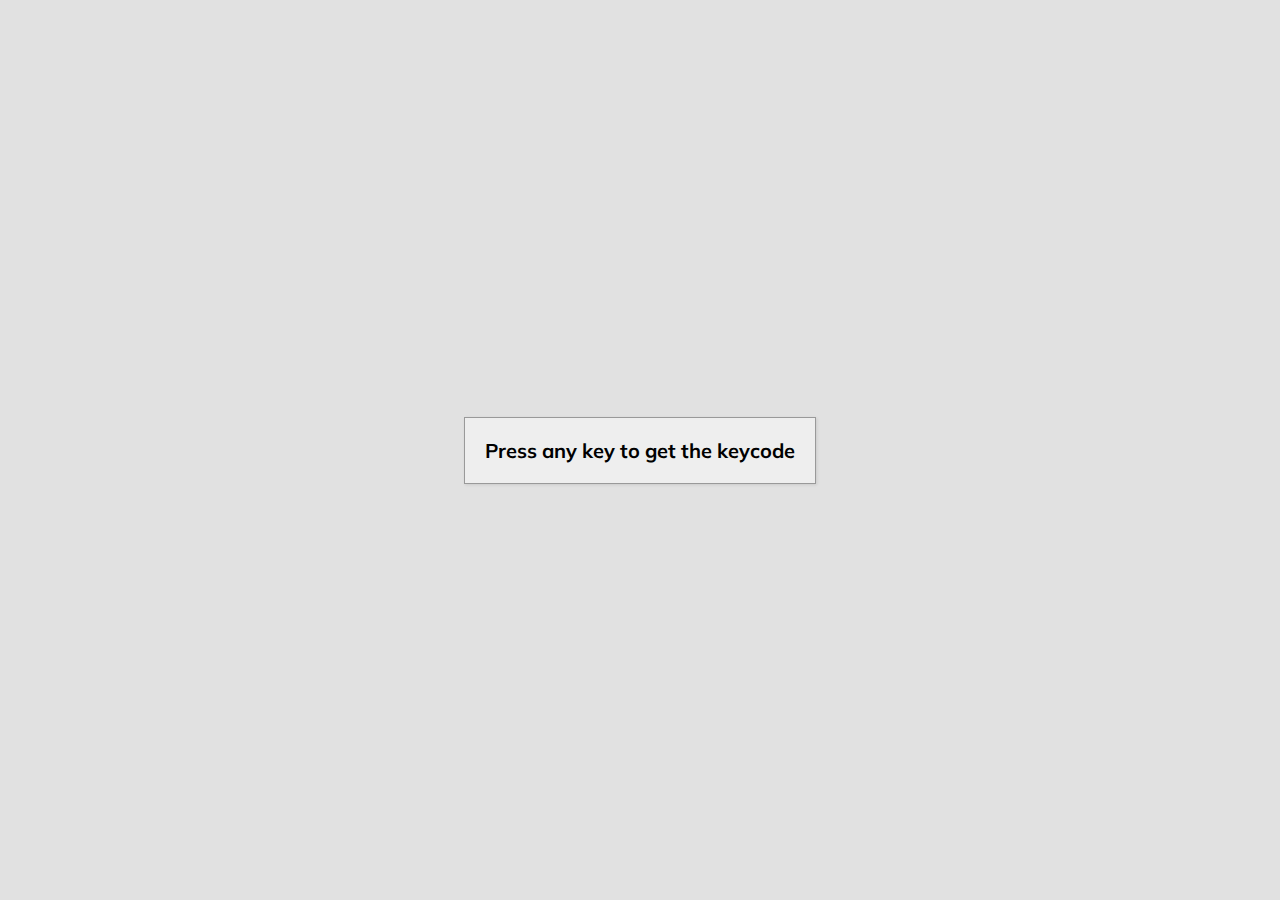
<file: EventKeyCodes/index.html>
<!DOCTYPE html>
<html lang="en">

<head>
    <meta charset="UTF-8">
    <meta http-equiv="X-UA-Compatible" content="IE=edge">
    <meta name="viewport" content="width=device-width, initial-scale=1.0">
    <link rel="stylesheet" href="https://cdnjs.cloudflare.com/ajax/libs/font-awesome/6.0.0-beta2/css/all.min.css">
    <link rel="stylesheet" href="style.css">
    <title>Event Key Codes</title>
</head>

<body>
    <div id="insert">

        <div class="key">
            Press any key to get the keycode
        </div>
    </div>

    <script src="script.js"></script>
</body>

</html>
</file>
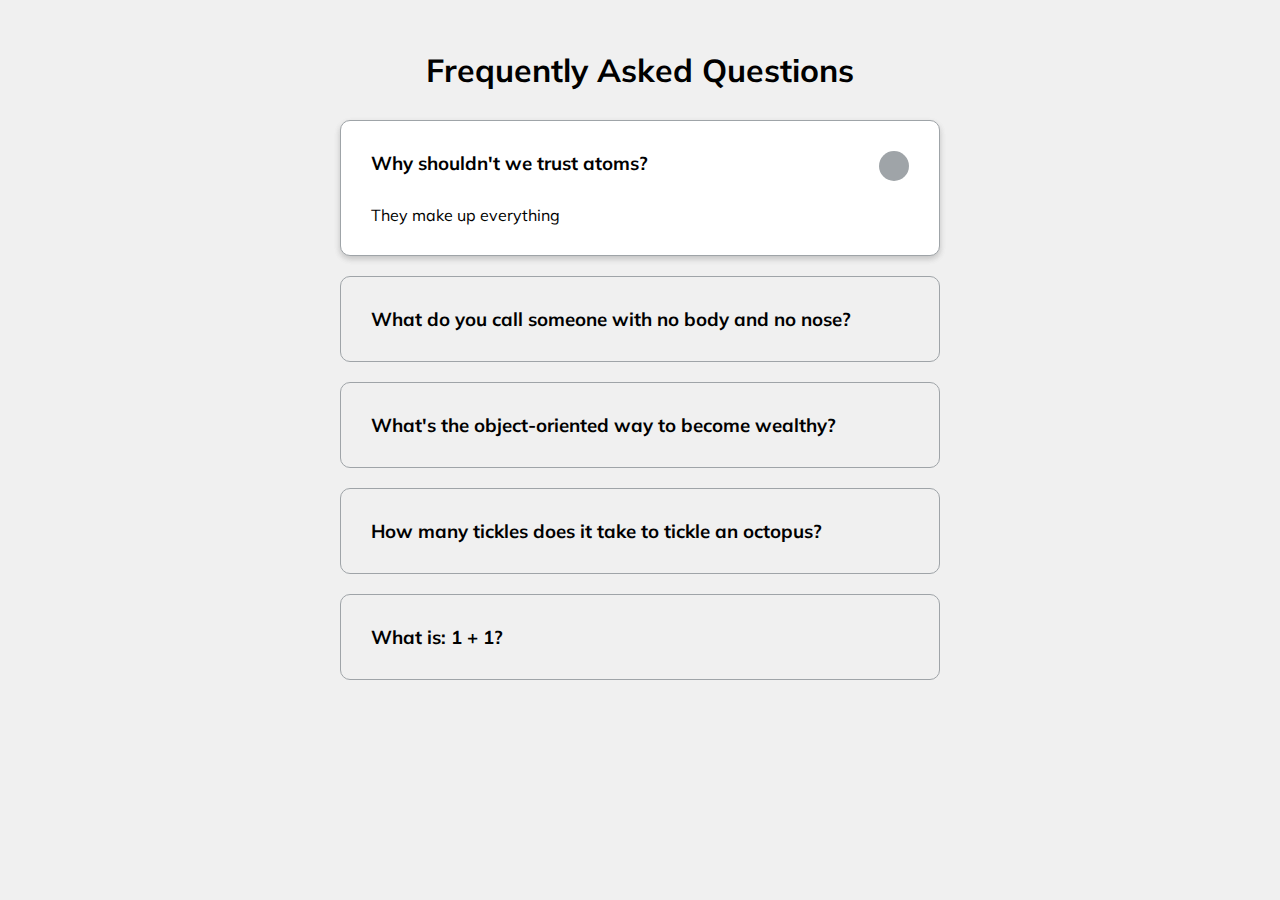
<file: FAQCollapse/index.html>
<!DOCTYPE html>
<html lang="en">

<head>
    <meta charset="UTF-8">
    <meta http-equiv="X-UA-Compatible" content="IE=edge">
    <meta name="viewport" content="width=device-width, initial-scale=1.0">
    <link rel="stylesheet" href="https://cdnjs.cloudflare.com/ajax/libs/font-awesome/5.14.0/css/all.min.css"
        integrity="sha512-1PKOgIY59xJ8Co8+NE6FZ+LOAZKjy+KY8iq0G4B3CyeY6wYHN3yt9PW0XpSriVlkMXe40PTKnXrLnZ9+fkDaog=="
        crossorigin="anonymous" />
    <link rel="stylesheet" href="style.css" />
    <title>FAQ</title>
</head>

<body>
    <h1>Frequently Asked Questions</h1>
    <div class="faq-container">
        <div class="faq active">
            <h3 class="faq-title">
                Why shouldn't we trust atoms?
            </h3>

            <p class="faq-text">
                They make up everything
            </p>

            <button class="faq-toggle">
                <i class="fas fa-chevron-down"></i>
                <i class="fas fa-times"></i>
            </button>
        </div>

        <div class="faq">
            <h3 class="faq-title">
                What do you call someone with no body and no nose?
            </h3>
            <p class="faq-text">
                Nobody knows.
            </p>
            <button class="faq-toggle">
                <i class="fas fa-chevron-down"></i>
                <i class="fas fa-times"></i>
            </button>
        </div>

        <div class="faq">
            <h3 class="faq-title">
                What's the object-oriented way to become wealthy?
            </h3>
            <p class="faq-text">
                Inheritance.
            </p>
            <button class="faq-toggle">
                <i class="fas fa-chevron-down"></i>
                <i class="fas fa-times"></i>
            </button>
        </div>

        <div class="faq">
            <h3 class="faq-title">
                How many tickles does it take to tickle an octopus?
            </h3>
            <p class="faq-text">
                Ten-tickles!
            </p>
            <button class="faq-toggle">
                <i class="fas fa-chevron-down"></i>
                <i class="fas fa-times"></i>
            </button>
        </div>

        <div class="faq">
            <h3 class="faq-title">
                What is: 1 + 1?
            </h3>
            <p class="faq-text">
                Depends on who are you asking.
            </p>
            <button class="faq-toggle">
                <i class="fas fa-chevron-down"></i>
                <i class="fas fa-times"></i>
            </button>
        </div>
    </div>
    <script src="script.js"></script>
</body>

</html>
</file>
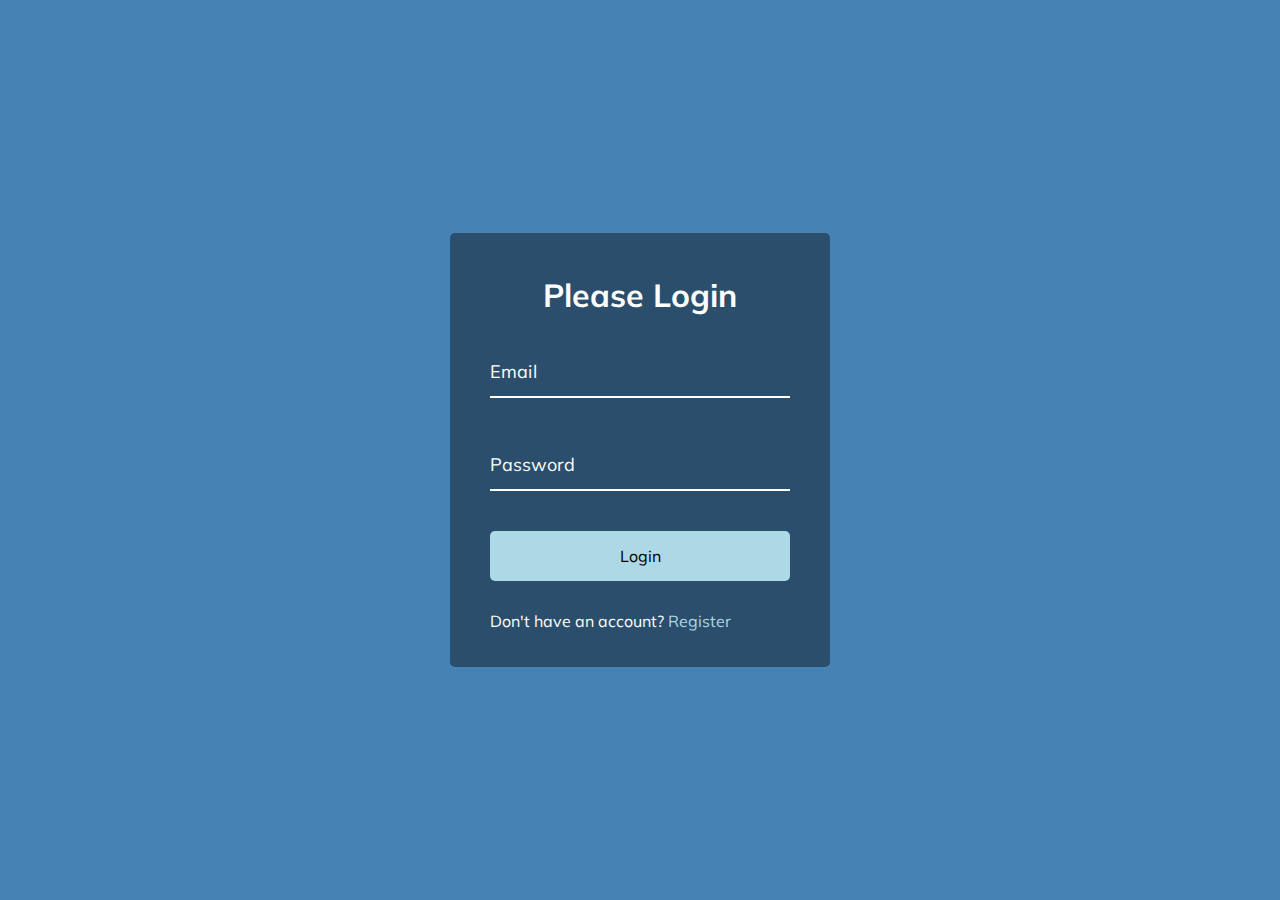
<file: FormWaveAnimation/index.html>
<!DOCTYPE html>
<html lang="en">

<head>
    <meta charset="UTF-8">
    <meta http-equiv="X-UA-Compatible" content="IE=edge">
    <meta name="viewport" content="width=device-width, initial-scale=1.0">
    <link rel="stylesheet" href="style.css">
    <title>FormWaveAnimation</title>
</head>

<body>
    <div class="container">
        <h1>Please Login</h1>
        <form>
            <div class="form-control">
                <input type="text" required>
                <label>Email</label>
            </div>
            <div class="form-control">
                <input type="password" required>
                <label>Password</label>
            </div>
            <button class="btn">Login</button>
            <p class="text">Don't have an account? <a href="#">Register</a> </p>

        </form>
    </div>
    <script src="script.js"></script>
</body>

</html>
</file>
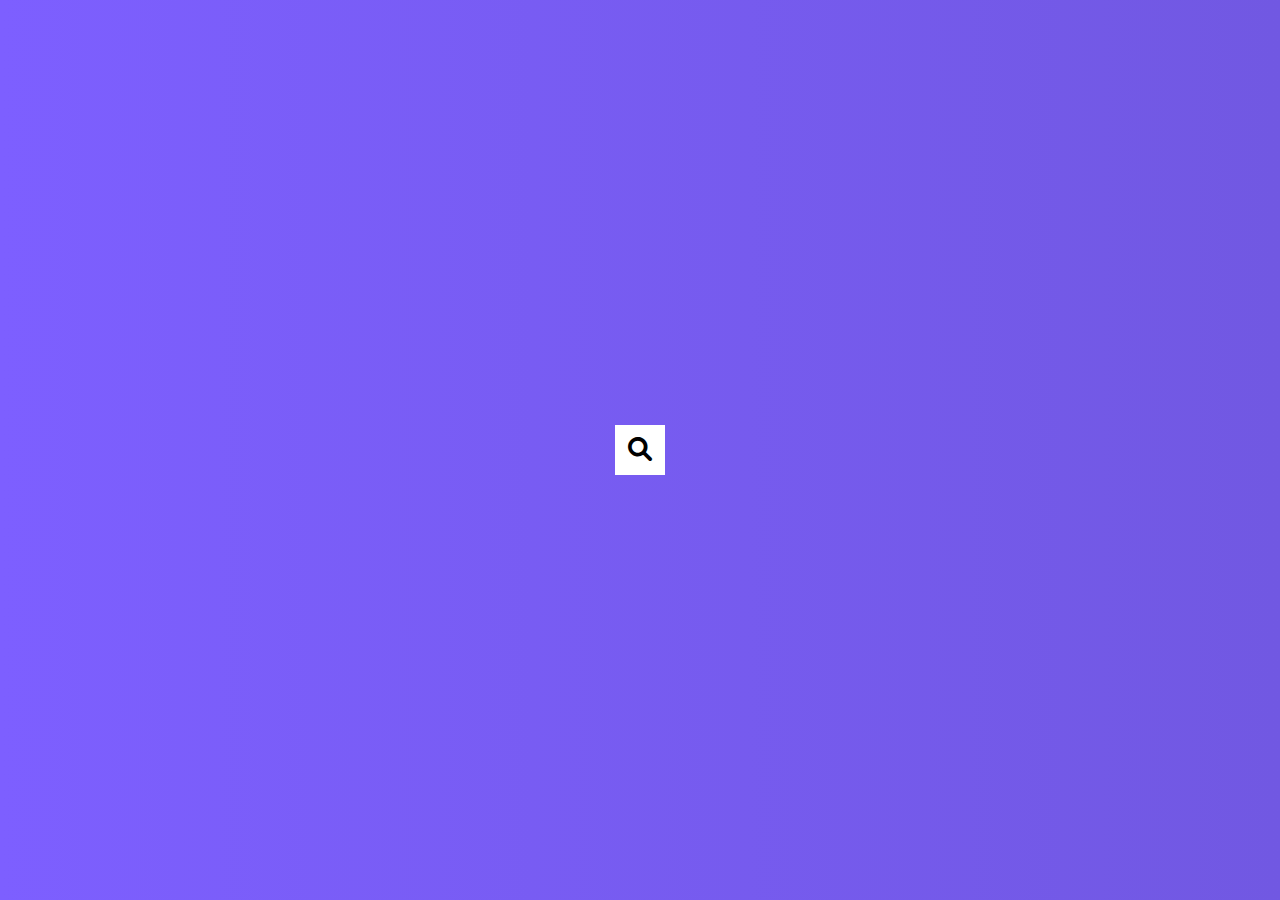
<file: HiddenSearchBox/index.html>
<!DOCTYPE html>
<html lang="en">
<head>
    <meta charset="UTF-8">
    <meta http-equiv="X-UA-Compatible" content="IE=edge">
    <meta name="viewport" content="width=device-width, initial-scale=1.0">
    <link rel="stylesheet" href="https://cdnjs.cloudflare.com/ajax/libs/font-awesome/6.0.0-beta2/css/all.min.css">
    <link rel="stylesheet" href="style.css">
    <title>Hidden Search Box</title>
</head>
<body>
    <div class="search">
        <input type="text" class="input" placeholder="Search...">
        <button class="btn">
            <i class="fas fa-search"></i>
        </button>
    </div>

    <script src="script.js"></script>
</body>
</html>
</file>
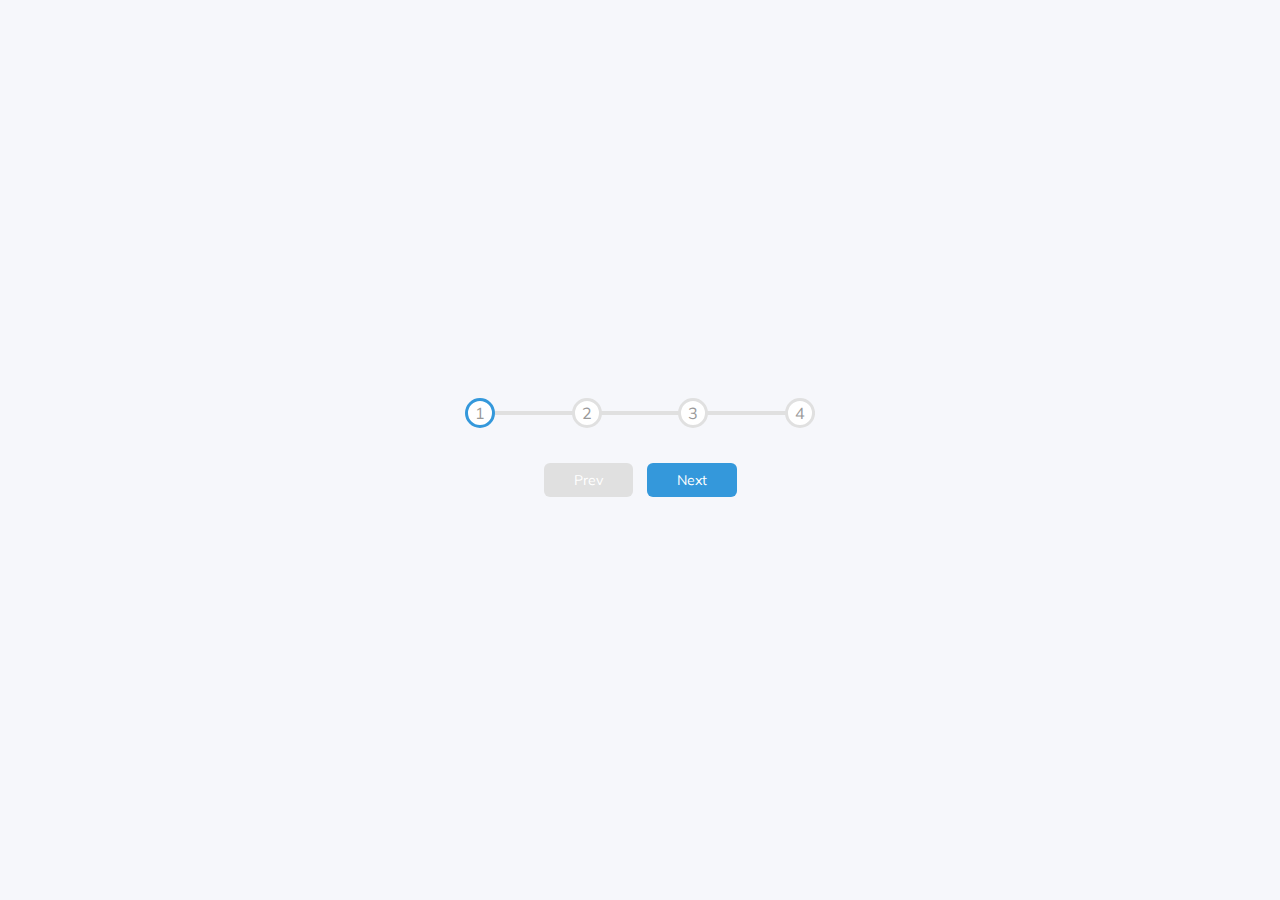
<file: ProgressSteps/index.html>
<!DOCTYPE html>
<html lang="en">
<head>
    <meta charset="UTF-8">
    <meta http-equiv="X-UA-Compatible" content="IE=edge">
    <meta name="viewport" content="width=device-width, initial-scale=1.0">
    <link rel="stylesheet" href="https://cdnjs.cloudflare.com/ajax/libs/font-awesome/6.0.0-beta2/css/all.min.css">
    <link rel="stylesheet" href="style.css">
    <title>Progress Steps</title>
</head>
<body>
    <div class="container">
        <div class="progress-container">
            <div class="progress" id="progress"></div>
            <div class="circle active">1</div>
            <div class="circle">2</div>
            <div class="circle">3</div>
            <div class="circle">4</div>
        </div>
            <button class="btn" id="prev" disabled>Prev</button>
            <button class="btn" id="next">Next</button>
        </div>
    <script src="script.js"></script>
</body>
</html>
</file>
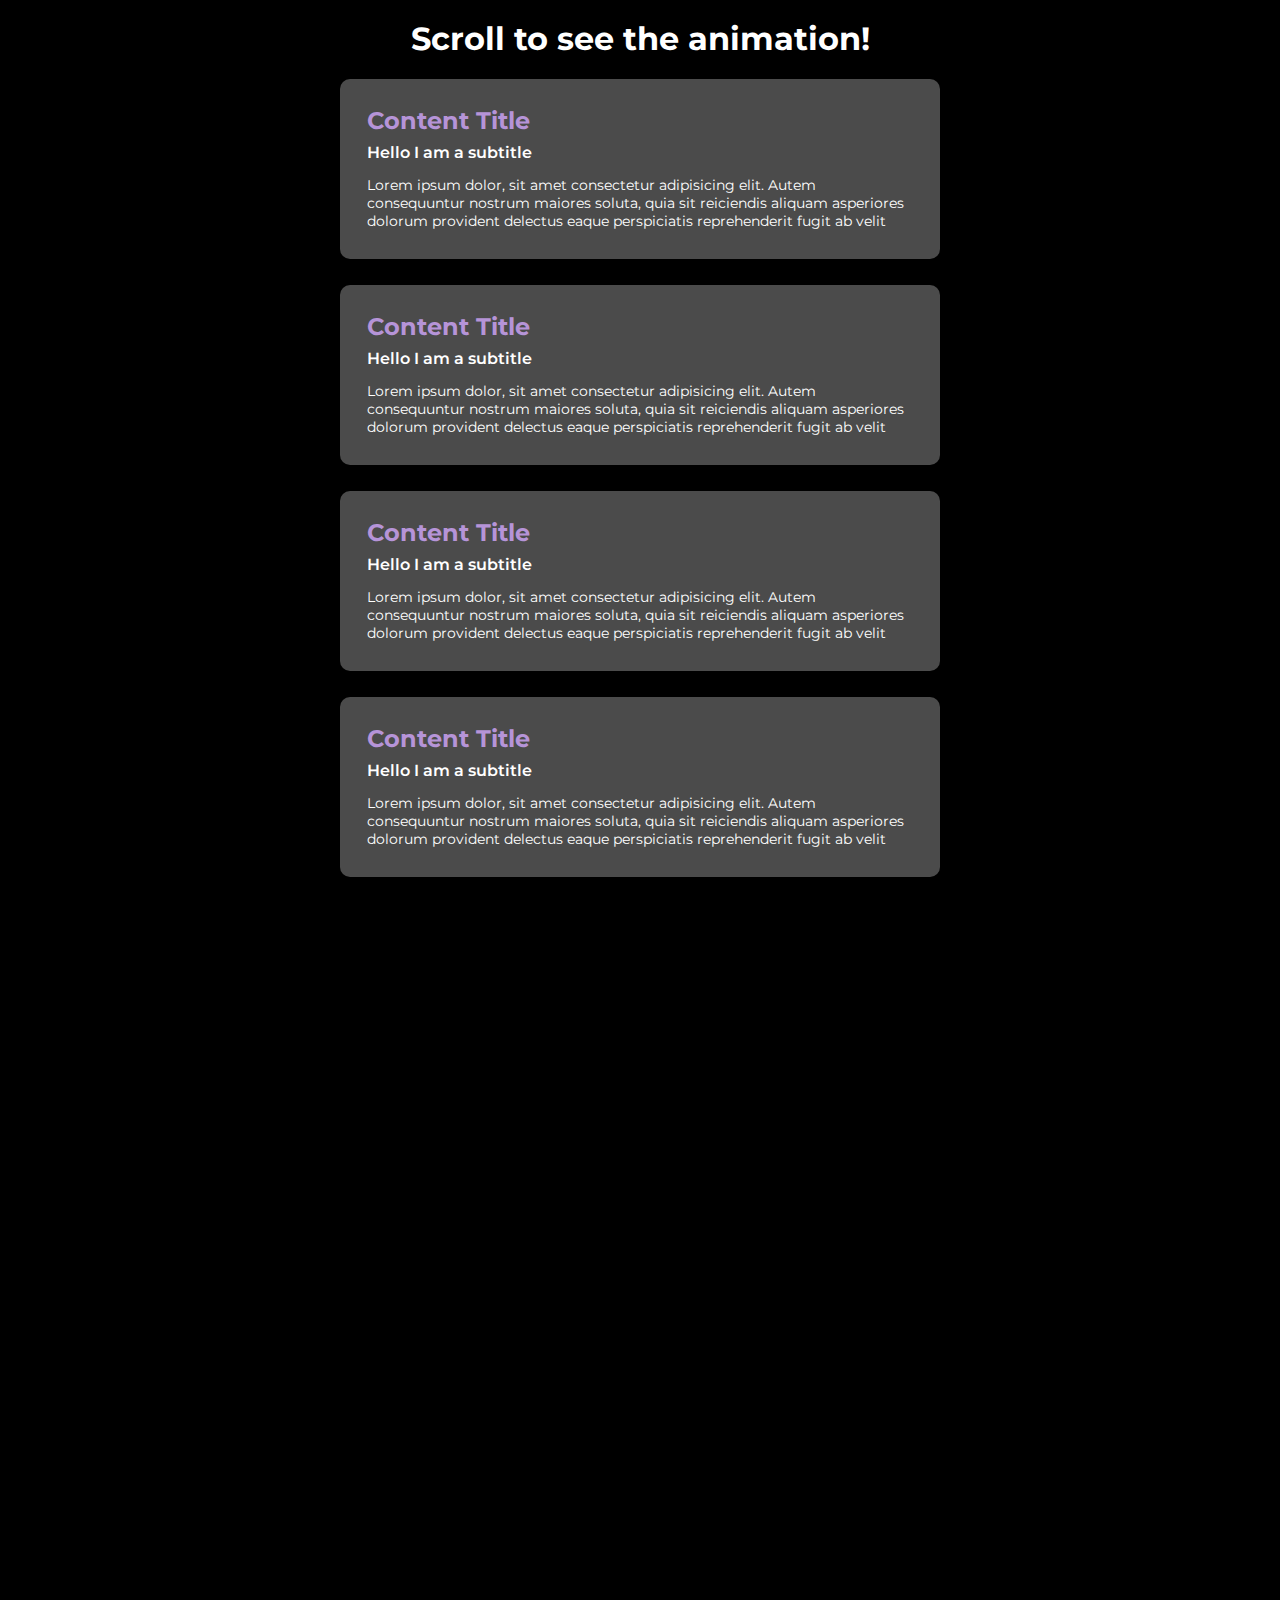
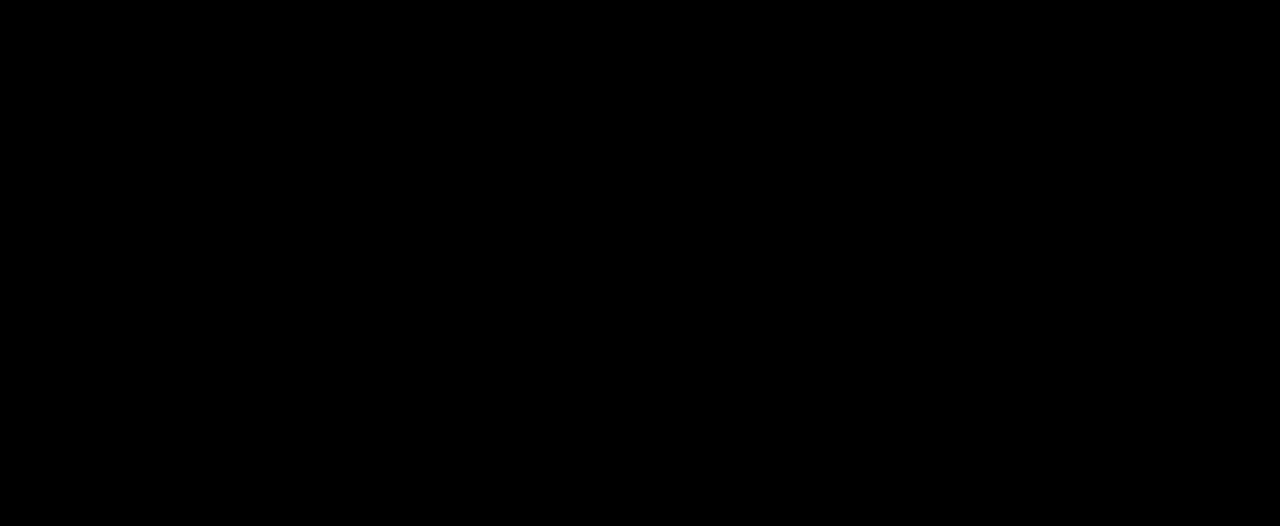
<file: ScrollAnimation/index.html>
<!DOCTYPE html>
<html lang="en">
<head>
    <meta charset="UTF-8">
    <meta http-equiv="X-UA-Compatible" content="IE=edge">
    <meta name="viewport" content="width=device-width, initial-scale=1.0">
    <link rel="stylesheet" href="https://cdnjs.cloudflare.com/ajax/libs/font-awesome/6.0.0-beta2/css/all.min.css">
    <link rel="stylesheet" href="style.css">
    <title>ScrollAnimation</title>
</head>
<body>
    <h1>Scroll to see the animation!</h1>
    <div class="box">
        <p class="head">Content Title</p>
        <p class="subhead">Hello I am a subtitle</p>
        <p class="para">Lorem ipsum dolor, sit amet consectetur adipisicing elit. Autem consequuntur nostrum maiores soluta, quia sit reiciendis aliquam asperiores dolorum provident delectus eaque perspiciatis reprehenderit fugit ab velit </p>
    </div>
    <div class="box">
        <p class="head">Content Title</p>
        <p class="subhead">Hello I am a subtitle</p>
        <p class="para">Lorem ipsum dolor, sit amet consectetur adipisicing elit. Autem consequuntur nostrum maiores soluta, quia sit reiciendis aliquam asperiores dolorum provident delectus eaque perspiciatis reprehenderit fugit ab velit </p>
    </div>
    <div class="box">
        <p class="head">Content Title</p>
        <p class="subhead">Hello I am a subtitle</p>
        <p class="para">Lorem ipsum dolor, sit amet consectetur adipisicing elit. Autem consequuntur nostrum maiores soluta, quia sit reiciendis aliquam asperiores dolorum provident delectus eaque perspiciatis reprehenderit fugit ab velit </p>
    </div>
    <div class="box">
        <p class="head">Content Title</p>
        <p class="subhead">Hello I am a subtitle</p>
        <p class="para">Lorem ipsum dolor, sit amet consectetur adipisicing elit. Autem consequuntur nostrum maiores soluta, quia sit reiciendis aliquam asperiores dolorum provident delectus eaque perspiciatis reprehenderit fugit ab velit </p>
    </div>
    <div class="box">
        <p class="head">Content Title</p>
        <p class="subhead">Hello I am a subtitle</p>
        <p class="para">Lorem ipsum dolor, sit amet consectetur adipisicing elit. Autem consequuntur nostrum maiores soluta, quia sit reiciendis aliquam asperiores dolorum provident delectus eaque perspiciatis reprehenderit fugit ab velit </p>
    </div>
    <div class="box">
        <p class="head">Content Title</p>
        <p class="subhead">Hello I am a subtitle</p>
        <p class="para">Lorem ipsum dolor, sit amet consectetur adipisicing elit. Autem consequuntur nostrum maiores soluta, quia sit reiciendis aliquam asperiores dolorum provident delectus eaque perspiciatis reprehenderit fugit ab velit </p>
    </div>
    <div class="box">
        <p class="head">Content Title</p>
        <p class="subhead">Hello I am a subtitle</p>
        <p class="para">Lorem ipsum dolor, sit amet consectetur adipisicing elit. Autem consequuntur nostrum maiores soluta, quia sit reiciendis aliquam asperiores dolorum provident delectus eaque perspiciatis reprehenderit fugit ab velit </p>
    </div>
    <div class="box">
        <p class="head">Content Title</p>
        <p class="subhead">Hello I am a subtitle</p>
        <p class="para">Lorem ipsum dolor, sit amet consectetur adipisicing elit. Autem consequuntur nostrum maiores soluta, quia sit reiciendis aliquam asperiores dolorum provident delectus eaque perspiciatis reprehenderit fugit ab velit </p>
    </div>
    <div class="box">
        <p class="head">Content Title</p>
        <p class="subhead">Hello I am a subtitle</p>
        <p class="para">Lorem ipsum dolor, sit amet consectetur adipisicing elit. Autem consequuntur nostrum maiores soluta, quia sit reiciendis aliquam asperiores dolorum provident delectus eaque perspiciatis reprehenderit fugit ab velit </p>
    </div>
    <div class="box">
        <p class="head">Content Title</p>
        <p class="subhead">Hello I am a subtitle</p>
        <p class="para">Lorem ipsum dolor, sit amet consectetur adipisicing elit. Autem consequuntur nostrum maiores soluta, quia sit reiciendis aliquam asperiores dolorum provident delectus eaque perspiciatis reprehenderit fugit ab velit </p>
    </div>
    
    <script src="script.js"></script>
</body>
</html>
</file>
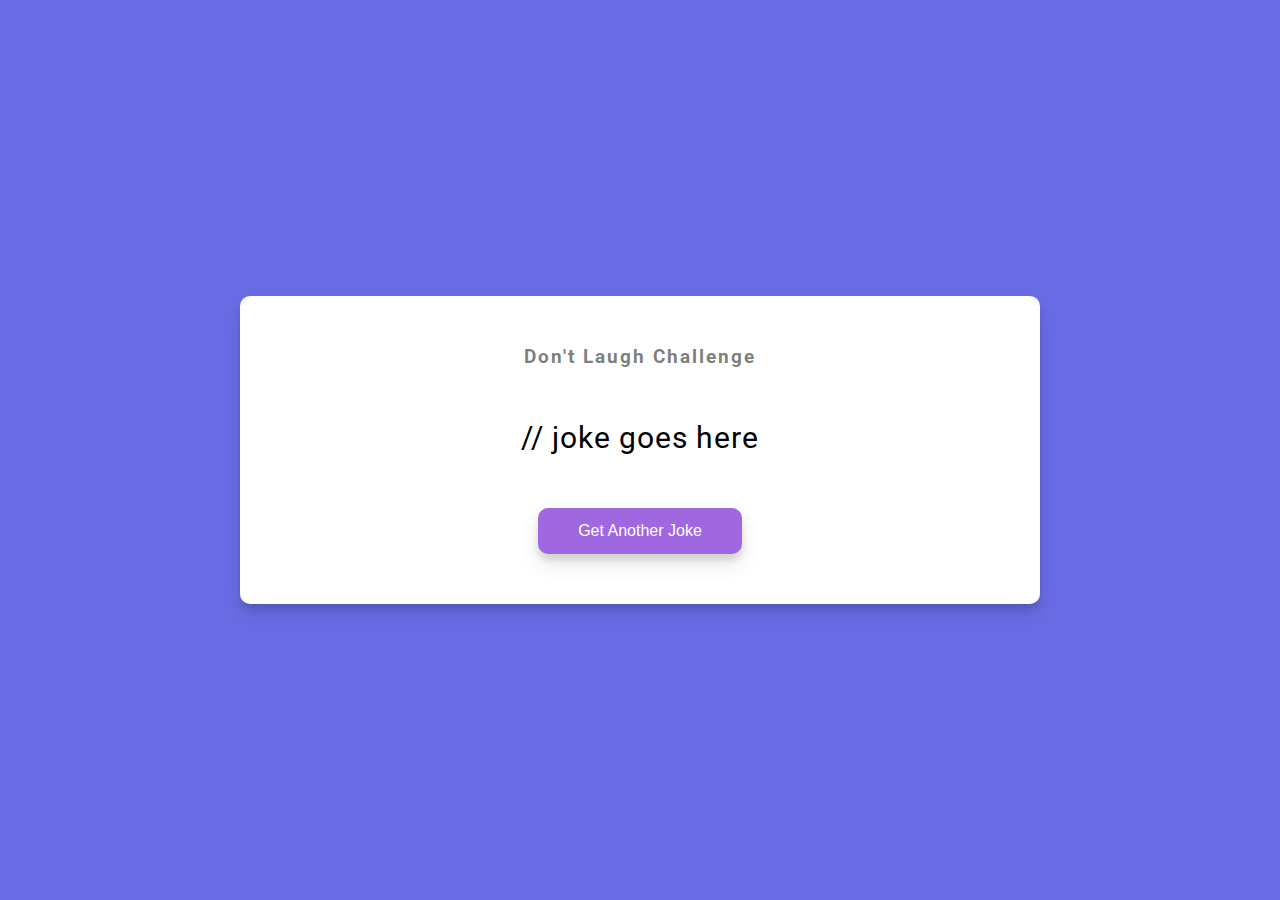
<file: SillyJokes/index.html>
<!DOCTYPE html>
<html lang="en">

<head>
    <meta charset="UTF-8">
    <meta http-equiv="X-UA-Compatible" content="IE=edge">
    <meta name="viewport" content="width=device-width, initial-scale=1.0">
    <link rel="stylesheet" href="https://cdnjs.cloudflare.com/ajax/libs/font-awesome/6.0.0-beta2/css/all.min.css">
    <link rel="stylesheet" href="style.css">
    <title>Silly Jokes</title>
</head>

<body>
    <div class="container">
        <h3>Don't Laugh Challenge</h3>
        <div id="joke" class="joke">
            // joke goes here
        </div>
        <button id="jokeBtn" class="btn">Get Another Joke</button>
    </div>

    <script src="script.js"></script>
</body>

</html>
</file>
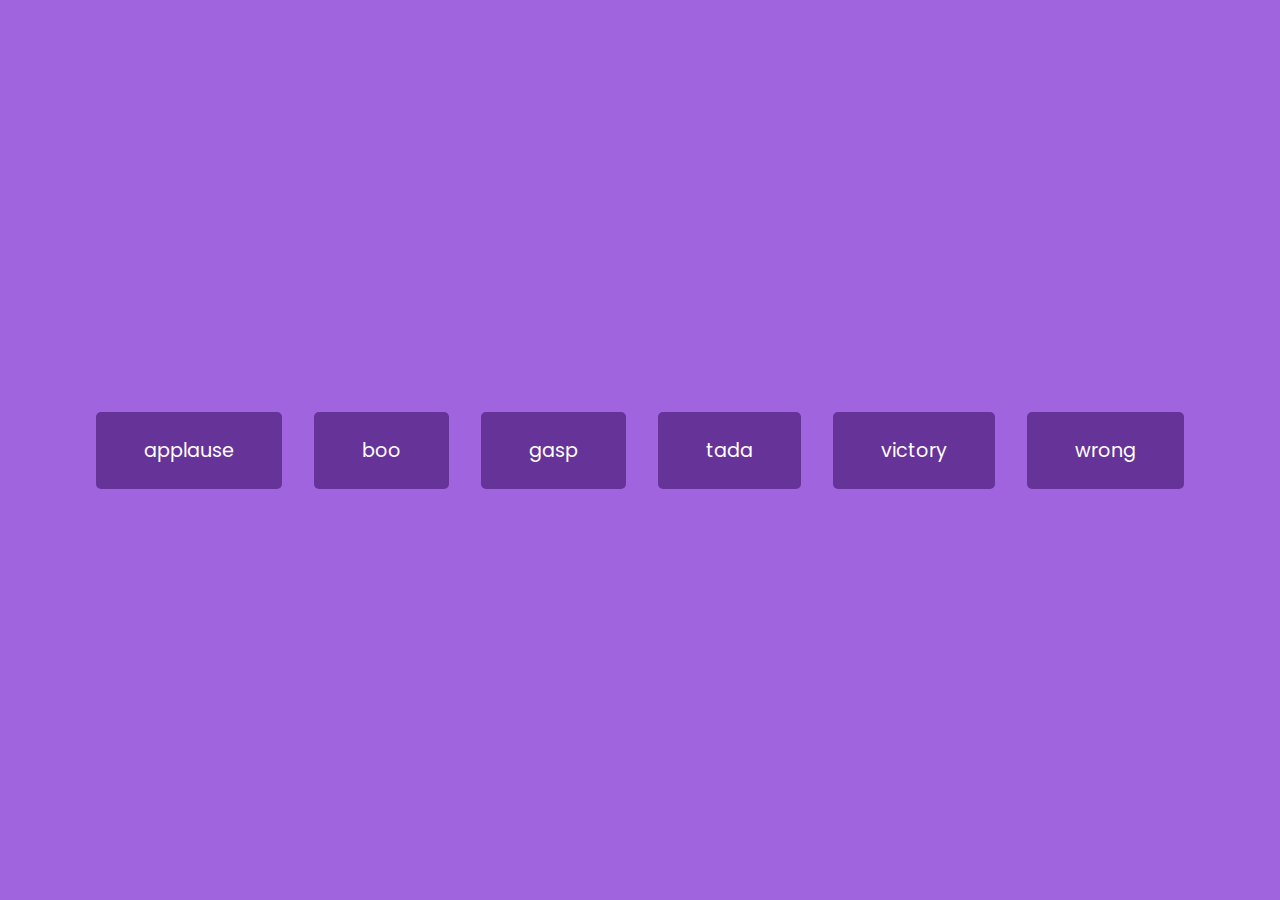
<file: SoundBoard/index.html>
<!DOCTYPE html>
<html lang="en">

<head>
    <meta charset="UTF-8">
    <meta http-equiv="X-UA-Compatible" content="IE=edge">
    <meta name="viewport" content="width=device-width, initial-scale=1.0">
    <link rel="stylesheet" href="https://cdnjs.cloudflare.com/ajax/libs/font-awesome/6.0.0-beta2/css/all.min.css">
    <link rel="stylesheet" href="style.css">
    <title>Sound Board</title>
</head>

<body>
    <audio id="applause" src="sounds/sound-board_sounds_applause.mp3"></audio>
    <audio id="boo" src="sounds/sound-board_sounds_boo.mp3"></audio>
    <audio id="gasp" src="sounds/sound-board_sounds_gasp.mp3"></audio>
    <audio id="tada" src="sounds/sound-board_sounds_tada.mp3"></audio>
    <audio id="victory" src="sounds/sound-board_sounds_victory.mp3"></audio>
    <audio id="wrong" src="sounds/sound-board_sounds_wrong.mp3"></audio>

    <div id="buttons"></div>
    <script src="script.js"></script>
</body>

</html>
</file>
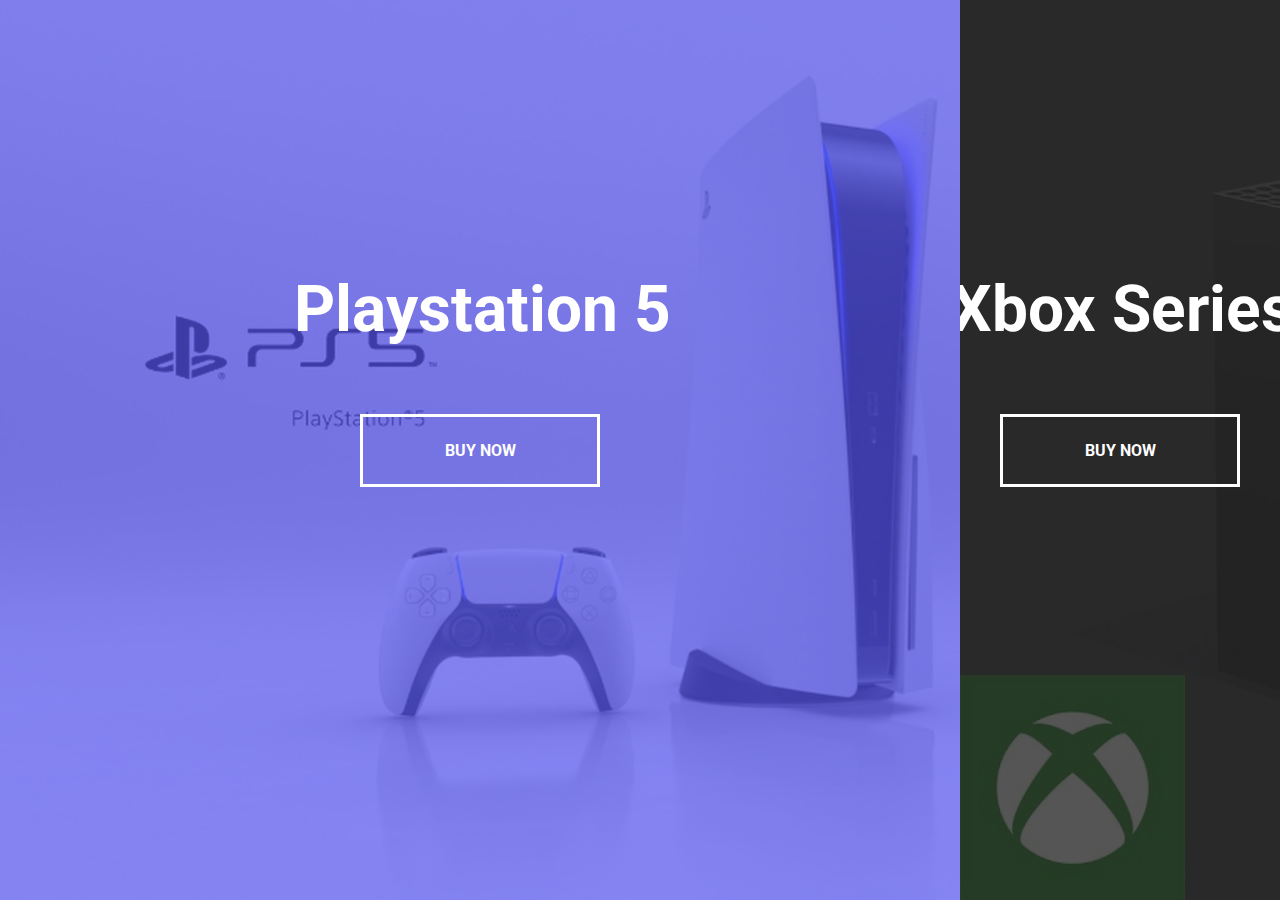
<file: SplitLandingPage/index.html>
<!DOCTYPE html>
<html lang="en">

<head>
    <meta charset="UTF-8">
    <meta http-equiv="X-UA-Compatible" content="IE=edge">
    <meta name="viewport" content="width=device-width, initial-scale=1.0">
    <link rel="stylesheet" href="style.css">
    <title>Split Landing Page</title>
</head>

<body>
    <div class="container">
        <div class="split left">
            <h1>Playstation 5</h1>
            <a href="#" class="btn">Buy Now</a>
        </div>
        <div class="split right">
            <h1>Xbox Series </h1>
            <a href="#" class="btn">Buy Now</a>
        </div>
    </div>
    <script src="script.js"></script>
</body>

</html>
</file>
<file: EventKeyCodes/style.css>
@import url('https://fonts.googleapis.com/css2?family=Muli&display=swap');

* {
  box-sizing: border-box;
}

body {
  background-color: #e1e1e1 ;
  font-family: 'Muli', sans-serif;
  display: flex;
  align-items: center;
  text-align: center;
  height: 100vh;
  justify-content: center;
  margin: 0;
  overflow: hidden;
}

.key{
  border: 1px solid #999;
  background-color: #eee;
  box-shadow: 1px 1px 3px rgba(0, 0, 0, 0.1);
  display: inline-flex;
  align-items: center;
  font-size: 20px;
  font-weight: bold;
  padding: 20px;
  flex-direction: column;
  margin: 10px;
  min-width: 150px;
  position: relative;
}

.key small{
  position: absolute;
  top: -24px;
  left: 0%;
  text-align: center;
  width: 100%;
  color: #555;
  font-size: 14px;
}
</file>
<file: FAQCollapse/style.css>
@import url('https://fonts.googleapis.com/css2?family=Muli&display=swap');

* {
  box-sizing: border-box;
}

body {
  font-family: 'Muli', sans-serif;
  background-color: #f0f0f0;
}

h1{
  margin: 50px 0 30px;
  text-align: center;
}

.faq-container{
  max-width: 600px;
  margin: 0 auto;
}

.faq{
  background-color: transparent;
  border: 1px solid #9fa4a8;
  border-radius: 10px;
  margin: 20px 0;
  padding: 30px;
  position: relative;
  overflow: hidden;
  transition: 0.3s ease;
}

.faq.active{
  background-color: white;
  box-shadow: 0 3px 6px rgba(0, 0, 0, 0.1), 0 3px 6px rgba(0, 0, 0, 0.1) ;
}

.faq.active::before,
.faq.active::after{
  content: '\f075';
  font-family: 'Font Awesome 5 Free';
  color: #2ecc71;
  font-size: 7rem;
  position: absolute;
  opacity: 0.2;
  top: 20px;
  left: 20px;
  z-index: 0;
}

.faq.active::before{
  color: #3498db;
  top: -10px;
  left: -30px;
  transform: rotateY(180deg);
}

.faq-title{
  margin: 0 35px 0 0 ;
}

.faq-text{
  display: none;
  margin: 30px 0 0;
}

.faq.active .faq-text {
  display:block;
}

.faq-toggle{
  background-color: transparent;
  border: 0;
  border-radius: 50%;
  cursor: pointer;
  display: flex;
  align-items: center;
  justify-content: center;
  font-size: 16px;
  padding: 0;
  position: absolute;
  top: 30px;
  right: 30px;
  width: 30px;
  height: 30px;
}

.faq-toggle .fa-times{
  display: none;
} 

.faq.active .faq-toggle .fa-times{
  color: #fff;
  display: block;
}

.faq.active .faq-toggle .fa-chevron-down{
  display: none;
}

.faq-toggle:focus{
  outline: 0;
}

.faq.active .faq-toggle{
  background-color: #9fa4a8;

}
</file>
<file: FormWaveAnimation/style.css>
@import url('https://fonts.googleapis.com/css2?family=Muli&display=swap');

* {
  box-sizing: border-box;
}

body {
  background-color: steelblue;
  color: white;
  font-family: 'Muli', sans-serif;
  display: flex;
  flex-direction: column;
  align-items: center;
  height: 100vh;
  justify-content: center;
  margin: 0;
  overflow: hidden;
}

.container{
  background-color: rgba(0, 0, 0, 0.4);
  padding: 20px 40px; 
  border-radius: 5px;
}

.container h1{
  text-align: center;
  margin-bottom: 30px;
}

.container a{
  text-decoration: none;
  color: lightblue;
}

.btn{
  cursor: pointer;
  display: inline-block;
  width: 100%;
  background: lightblue;
  padding: 15px;
  font-family: inherit;
  font-size: 16px;
  border: 0;
  border-radius: 5px;
}

.btn:focus{
  outline: 0;
}

.form-control{
  position: relative;
  margin: 20px 0 40px ;
  width: 300px;
}

.btn:active{
  transform: scale(.98) ;
}

.text{
  margin-top:30px; 
}

.form-control input{
  background-color: transparent;
  border: 0;
  border-bottom: 2px white solid;
  width: 100%;
  display: block;
  padding: 15px 0;
  font-size: 18px;
  color: white;
}

.form-control input:focus,
.form-control input:valid{
  outline: 0;
  border-bottom-color: lightblue;
}

.form-control label{
  position: absolute;  
  top: 15px;
  left:0 ;
}

.form-control label span{
  display: inline-block;
  font-size: 18px;
  min-width: 5px;
  transition: 0.3s cubic-bezier(0.68,-0.55,0.265,1.55);
}

.form-control input:focus + label span,
.form-control input:valid + label span{
  color: lightblue; 
  transform: translateY(-30px);
}
</file>
<file: HiddenSearchBox/style.css>
@import url('https://fonts.googleapis.com/css2?family=Roboto:wght@400;700&display=swap');

* {
  box-sizing: border-box;
}

body {
  background-image: linear-gradient(90deg, #7d5fff, #7158e2);
  font-family: 'Roboto', sans-serif;
  display: flex;
  align-items: center;
  height: 100vh;
  justify-content: center;
  margin: 0;
  overflow: hidden;
}

.search {
  position: relative;
  height: 50px;
}

.search .input {
  background-color: white;
  border: 0;
  font-size: 18px;
  padding: 15px;
  height: 50px;
  width: 50px;
  transititon: width 0.3s ease;
}

.btn {
  background-color: white;
  border: 0;
  cursor: pointer;
  font-size: 24px;
  position: absolute;
  top: 0;
  left: 0;
  height: 50px;
  width: 50px;
  transititon: transform 0.3 ease;
}
.btn:focus,
.input:focus {
  outline: none;
}

.search.active .input {
  width: 200px;
}

.search.active .btn {
  transform: translateX(198px);
}
</file>
<file: ProgressSteps/style.css>
@import url('https://fonts.googleapis.com/css2?family=muli&display=swap');

* {
  box-sizing: border-box;
}

:root {
  --line-border-fill: #3498db;
  --line-border-empty: #e0e0e0;
}

body {
  background-color: #f6f7fb;
  font-family: 'Muli', sans-serif;
  display: flex;
  align-items: center;
  justify-content: center;
  height: 100vh;
  overflow: hidden;
  margin: 0;
}

.container {
  text-align: center;
}

.progress-container {
  display: flex;
  justify-content: space-between;
  position: relative;
  margin-bottom: 30px;
  max-width: 100%;
  width: 350px;
}

.progress-container::before {
  content: '';
  background-color: var(--line-border-empty);
  position: absolute;
  top: 50%;
  left: 0%;
  transform: translateY(-50%);
  height: 4px;
  width: 100%;
  z-index: -1;
}

.progress {
  background-color: var(--line-border-fill);
  position: absolute;
  top: 50%;
  left: 0;
  transform: translateY(-50%);
  height: 4px;
  width: 0%;
  z-index: -1;
  transition: 0.4s ease;
}

.circle {
  background-color: white;
  color: #999;
  border-radius: 50%;
  height: 30px;
  width: 30px;
  display: flex;
  align-items: center;
  justify-content: center;
  border: 3px solid var(--line-border-empty);
  transition: 0.4s ease;
}

.circle.active {
  border-color: var(--line-border-fill);
}

.btn {
  background-color: var(--line-border-fill);
  color: white;
  border: 0;
  border-radius: 6px;
  cursor: pointer;
  font-family: inherit;
  padding: 8px 30px;
  margin: 5px;
  font-size: 14px;
}

.btn:active {
  transform: scale(0.98);
}

.btn:focus {
  outline: 0;
}

.btn:disabled {
  background-color: var(--line-border-empty);
  cursor: not-allowed;
}
</file>
<file: ScrollAnimation/style.css>
@import url('https://fonts.googleapis.com/css2?family=Montserrat:ital,wght@0,400;0,700;1,400&family=Roboto&display=swap');

* {
  box-sizing: border-box;
}

body {
  background-color: black;
  font-family: 'Montserrat', sans-serif;
  display: flex;
  flex-direction: column;
  align-items: center;
  justify-content: center;
  margin: 0;
  overflow-x: hidden;
}

h1 {
  color: white;
  margin: 19px 0 8px 0;
}

.box {
  background-color: #4b4b4b;
  color: #fff;
  width: 600px;
  height: 180px;
  border-raddius: 10px;
  box-shadow: 2px 4px 5px rgba(0, 0, 0, 0.3);
  transform: translateX(250%);
  transition: transform 0.7s ease;
  padding: 27px;
  margin: 13px;
  border-radius: 10px;
}

.head {
  color: #b694d8;
  margin: 0px;
  font-size: 24px;
  font-weight: 700;
}
.subhead {
  margin: 8px 0;
  font-size: 16px;
  font-weight: 600;
}
.para {
  font-size: 14px;
}

.box:nth-of-type(even) {
  transform: translateX(-250%);
}

.box.show {
  transform: translateX(0);
}
</file>
<file: SillyJokes/style.css>
@import url('https://fonts.googleapis.com/css2?family=Roboto:wght@400;700&display=swap');

* {
  box-sizing: border-box;
}

body {
  background-color: #686de6;
  font-family: 'Roboto', sans-serif;
  display: flex;
  flex-direction: column;
  align-items: center;
  height: 100vh;
  justify-content: center;
  overflow: hidden;
  margin: 0;
  padding: 20px;
}

.container{
  background-color: #ffffff;
  border-radius: 10px;
  box-shadow: 0 10px 20px rgba(0, 0, 0, 0.1),0 6px 6px rgba(0, 0, 0, 0.1);
  padding: 50px 20px;
  text-align: center;
  max-width: 100%;
  width: 800px;
}

h3{
  margin: 0;
  opacity: 0.5;
  letter-spacing: 2px;
}

.joke{
  font-size: 30px;
  letter-spacing: 1px;
  line-height: 40px;
  margin: 50px auto;
  max-width: 600px;
}

.btn{
  background-color: #9f68e0;
  border: 0;
  border-radius: 10px;
  color: #ffffff;
  box-shadow: 0 10px 20px rgba(0, 0, 0, 0.1),0 6px 6px rgba(0, 0, 0, 0.1);
  padding: 14px 40px;
  font-size: 16px;
  cursor: pointer;
}

.btn:active{
  transform: scale(0.98);
}

.btn:focus{
  outline: 0;
}
</file>
<file: SoundBoard/style.css>
@import url('https://fonts.googleapis.com/css2?family=Poppins:wght@200;400&display=swap');

* {
  box-sizing: border-box;
}

body {
  background-color: rgb(161, 100, 223 );
  font-family: 'Poppins', sans-serif;
  display: flex;
  flex-wrap: wrap;
  align-items: center;
  height: 100vh;
  justify-content: center;
  text-align: center;
  overflow: hidden;
  margin: 0;
}

.btn{
  background-color: rebeccapurple;
  border-radius: 5px;
  border: none;
  color: white;
  margin: 1rem;
  padding: 1.5rem 3rem;
  font-size: 1.2rem;
  font-family: inherit;
  cursor: pointer;
}

.btn:hover{
  opacity: 0.9;
}

.btn:hover{
  outline:none;
}
</file>
<file: SplitLandingPage/style.css>
@import url('https://fonts.googleapis.com/css2?family=Roboto:wght@400;700&display=swap');

:root{
  --left-bg-color:rgba(87,84,236,0.7);
  --right-bg-color:rgba(43,43,43,0.8);
  --left-btn-hover-color:rgba(87,84,236,1);
  --right-btn-hover-color:rgba(28,122,28,1);
  --hover-width:75%;
  --other-width:25%;
  --speed:1000ms;
}

* {
  box-sizing: border-box;
}

body {
  font-family: 'Roboto', sans-serif;
  height: 100vh;
  overflow: hidden;
  margin: 0;
}

h1{
  font-size: 4rem;
  color: white;
  position: absolute;
  left: 50%;
  top: 30%;
  transform: translateX(-50%);
  white-space: nowrap;
  margin: 2px;
}

.btn{
  position: absolute;
  left: 50%;
  top: 46%;
  transform: translateX(-50%);
  text-decoration: none;
  color: white;
  border: white solid 0.2rem;
  width: 15rem;
  font-size: 1rem;
  padding: 1.5rem;
  display: flex;
  align-items: center;
  justify-content: center;
  font-weight: bold;
  text-transform: uppercase;
}

.split.left .btn:hover{
  background-color: var(--left-btn-hover-color);
  border-color: var(--left-btn-hover-color);
}

.split.right .btn:hover{
  background-color: var(--right-btn-hover-color);
  border-color: var(--right-btn-hover-color);
}

.container {
  position: relative;
  width:100%;
  height:100% ;
  background: #333;
}

.split{
  position: absolute;
  width: 50%;
  height: 100%;
  overflow: hidden;
}

.split.left{
  left: 0;
  background: url('ps.jpg');
  background-repeat: no-repeat;
  background-size: cover;
}

.split.left::before{
  content: '';
  position: absolute;
  width: 100%;
  height: 100%;
  background-color: var(--left-bg-color);
}

.split.right{
  right: 0;
  background: url('xbox.jpg');
  background-repeat: no-repeat;
  background-size: cover;
}

.split.right::before{
  content: '';
  position: absolute;
  width: 100%;
  height: 100%;
  background-color: var(--right-bg-color);
}

.split.right,
.split.left,
.split.right::before,
.split.left::before {
  transition:  all var(--speed) ease-in-out;
}

.hover-left .left{
  width: var(--hover-width);
}

.hover-left .right{
  width: var(--other-width);
}

.hover-right .right{
  width: var(--hover-width);
}

.hover-right .left{
  width: var(--other-width);
}

@media(max-width:800px){
  h1{
    font-size: 2rem;
  }
  .btn{
    padding: 1.2rem;
    width: 12rem;
  }
}
</file>
